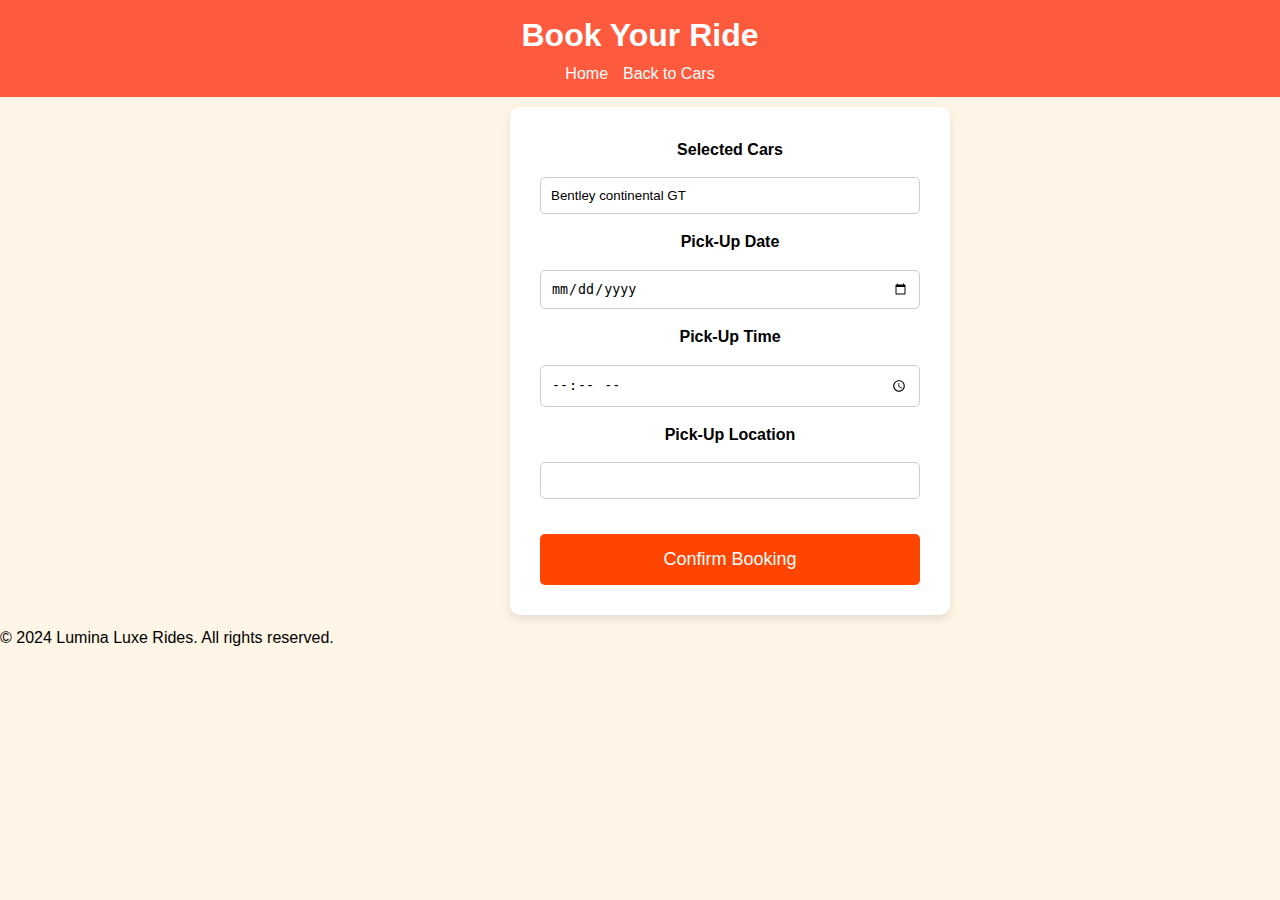
<file: booking.html>
<!DOCTYPE html>
<html lang="en">
<head>
  <meta charset="UTF-8">
  <meta name="viewport" content="width=device-width, initial-scale=1.0">
  <link rel="stylesheet" href="booking.css">
  <title>Booking Details</title>
  <script defer src="confirmation.js"></script>
</head>
<body>
  <header class="header">
    <h1>Book Your Ride</h1>
    <nav class="navbar">
      <a href="index.html">Home</a>
      <a href="carlist.html">Back to Cars</a>
    </nav>
  </header>
  <main class="main-content">
    <form class="booking-form" id="bookingForm">
      <label for="car">Selected Cars</label>

      <input type="text" id="car" name="car" value="Bentley continental GT" readonly>

      <label for="date">Pick-Up Date</label>
      <input type="date" id="date" name="date" required>

      <label for="time">Pick-Up Time</label>
      <input type="time" id="time" name="time" required>

      <label for="location">Pick-Up Location</label>
      <input type="text" id="location" name="location" required>

      <button type="submit" class="btn-orange">Confirm Booking</button>
    </form>
  </main>
  <footer>
    <p>© 2024 Lumina Luxe Rides. All rights reserved.</p>
  </footer>
</body>
</html>
</file>
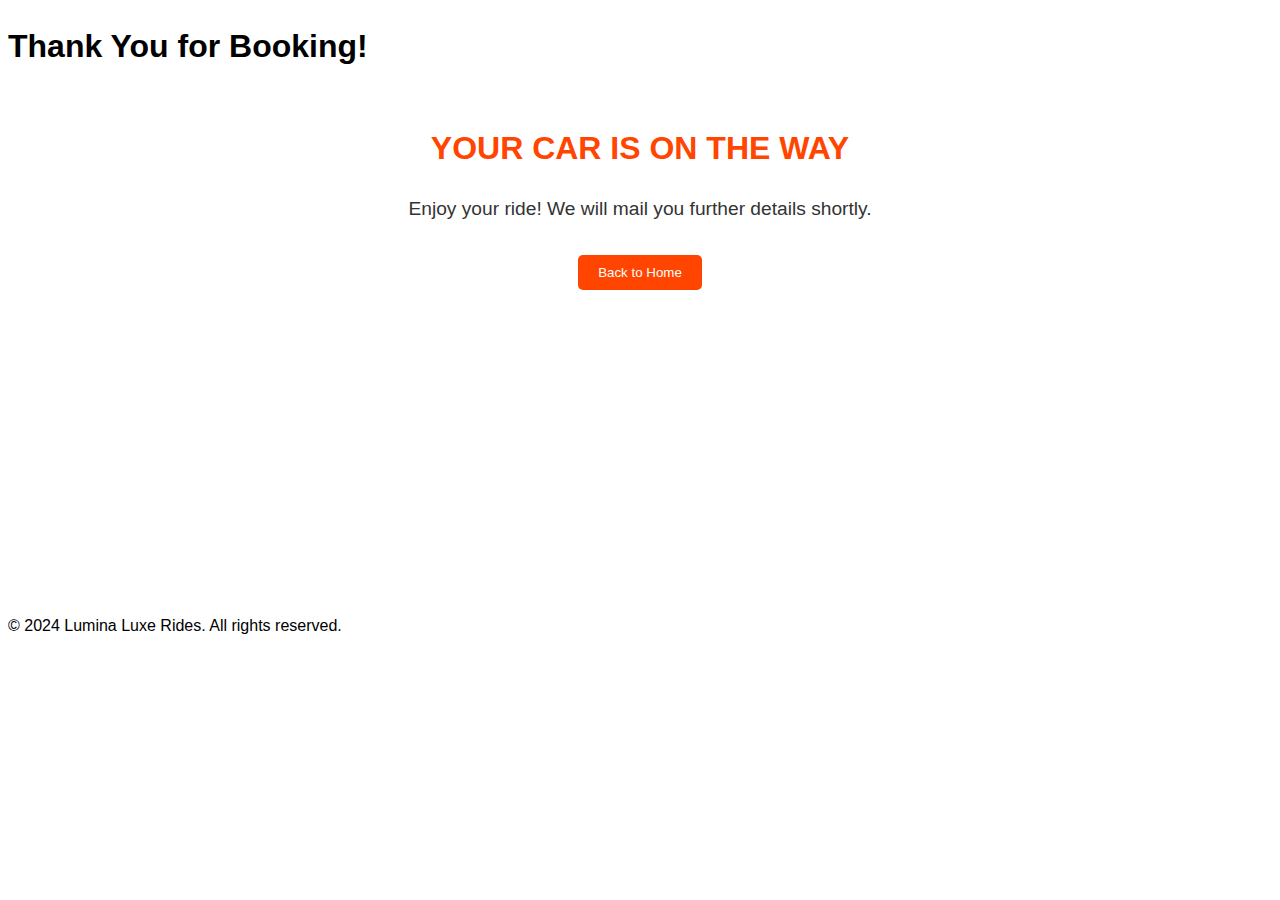
<file: confirmation.html>
<!DOCTYPE html>
<html lang="en">
<head>
  <meta charset="UTF-8">
  <meta name="viewport" content="width=device-width, initial-scale=1.0">
  <link rel="stylesheet" href="confirmation.css">
  <title>Booking Confirmation</title>
</head>
<body>
  <header class="header">
    <h1>Thank You for Booking!</h1>
  </header>
  <main class="main-content">
    <section class="confirmation">
      <h2>YOUR CAR IS ON THE WAY</h2>
      <p>Enjoy your ride! We will mail you further details shortly.</p>
      <button class="btn-orange" onclick="location.href='index.html'">Back to Home</button>
    </section>
  </main>
  <footer><br>
    <br>
    <br>
    <br>
    <br>
    <br>
    <br>
    <br>
    <br><br>
    <br>
    <br>
    <p>© 2024 Lumina Luxe Rides. All rights reserved.</p>
  </footer>
</body>
</html>
</file>
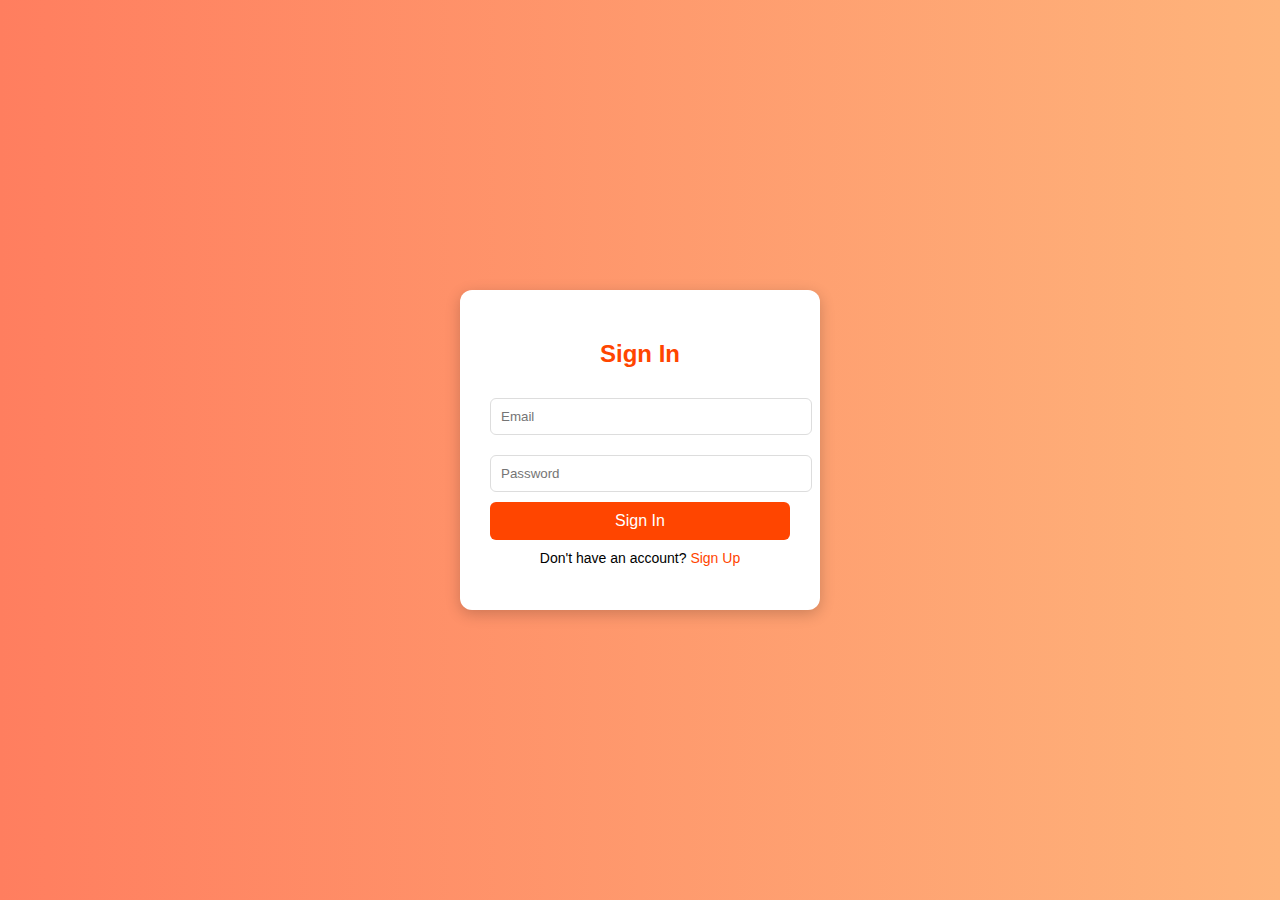
<file: signin.html>
<!DOCTYPE html>
<html lang="en">
<head>
  <meta charset="UTF-8" />
  <meta name="viewport" content="width=device-width, initial-scale=1.0"/>
  <title>Sign In</title>
  <link rel="stylesheet" href="signin.css" />
</head>
<body>
  <div class="auth-container">
    <h2>Sign In</h2>
    <form id="signinForm">
      <input type="email" placeholder="Email" required />
      <input type="password" placeholder="Password" required />
      <button type="submit">Sign In</button>
      <p>Don't have an account? <a href="signup.html">Sign Up</a></p>
    </form>
  </div>
</body>
<script src="signin.js"></script>

</html>
</file>
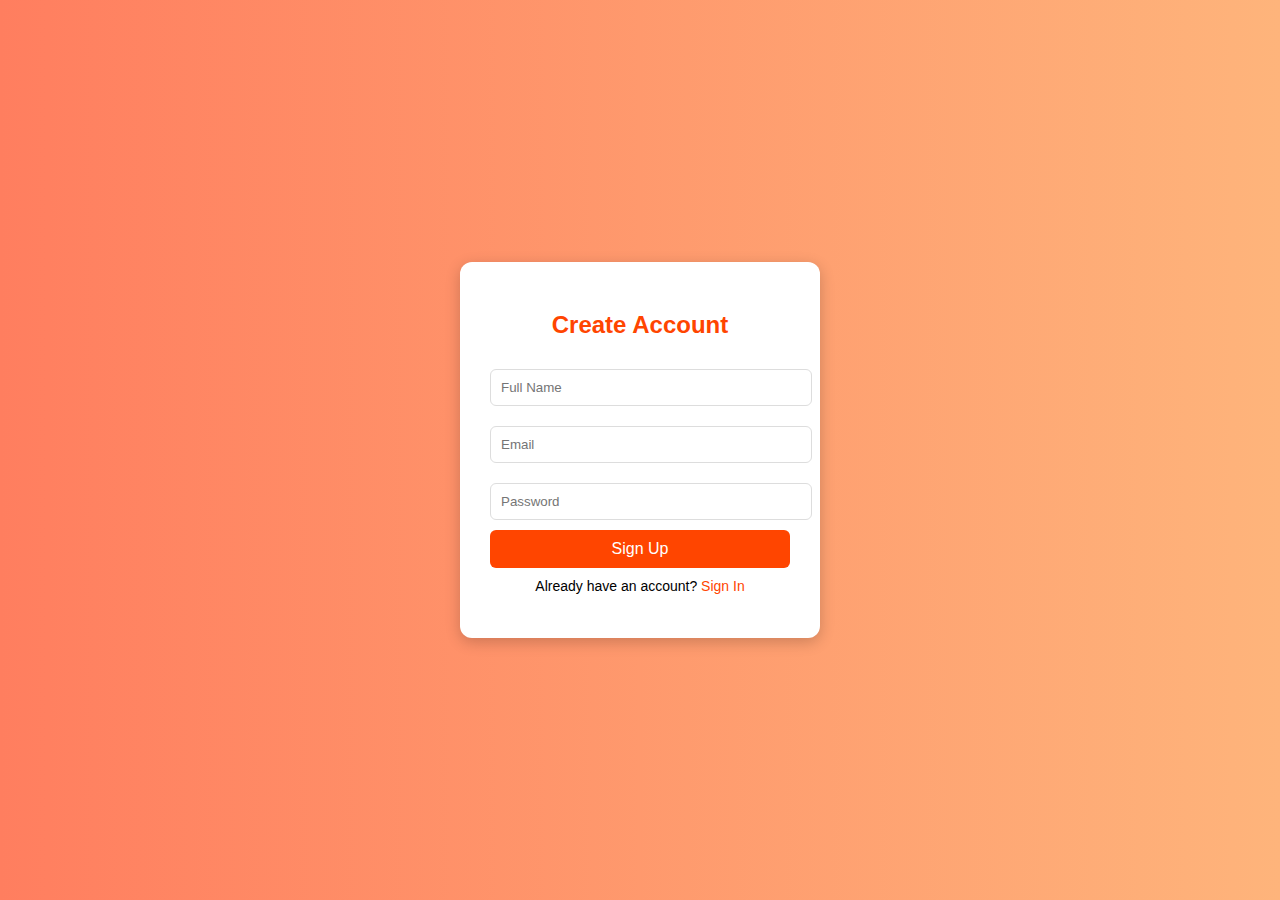
<file: signup.html>
<!DOCTYPE html>
<html lang="en">
<head>
  <meta charset="UTF-8" />
  <meta name="viewport" content="width=device-width, initial-scale=1.0"/>
  <title>Sign Up</title>
  <link rel="stylesheet" href="signup.css" />
</head>
<body>
  <div class="auth-container">
    <h2>Create Account</h2>
    <form id="signupForm">
      <input type="text" placeholder="Full Name" required />
      <input type="email" placeholder="Email" required />
      <input type="password" placeholder="Password" required />
      <button type="submit">Sign Up</button> <a href="carlist.html"></a>
      <p>Already have an account? <a href="signin.html">Sign In</a></p>
    </form>
  </div>
  <script src="signup.js"></script>

</body>
</html>
</file>
<file: confirmation.css>
body {
    font-family: Arial, sans-serif;
    line-height: 1.6;
    background-image: url('https://cdn.suwalls.com/wallpapers/cars/2014-silver-bmw-m6-gran-coupe-side-view-51757-1920x1200.jpg'); /* Replace with your image URL */
    background-size: cover; 
    background-position: center; 
    background-attachment: fixed; 
    background-repeat: repeat; 
    margin-top: 20px;
    padding-top: 0;
}
.confirmation {
    text-align: center;
    margin-top: 50px;
  }
  .confirmation h2 {
    font-size: 2rem;
    color: #ff4500;
    margin-bottom: 20px;
  }
  .confirmation p {
    font-size: 1.2rem;
    color: #333;
    margin-bottom: 30px;
  }
  .btn-orange {
    background-color: #ff4500;
    color: white;
    padding: 10px 20px;
    border: none;
    cursor: pointer;
    border-radius: 5px;

  }
  .btn-orange:hover {
    background-color: #e63900;
  }
</file>
<file: signin.css>
body {
  background: linear-gradient(to right, #ff7e5f, #feb47b);
  font-family: Arial, sans-serif;
  display: flex;
  justify-content: center;
  align-items: center;
  height: 100vh;
  margin: 0;
}

.auth-container {
  background-color: #fff;
  padding: 30px;
  border-radius: 12px;
  box-shadow: 0 4px 15px rgba(0,0,0,0.2);
  width: 300px;
  text-align: center;
}

.auth-container h2 {
  margin-bottom: 20px;
  color: #ff4500;
}

.auth-container input {
  width: 100%;
  padding: 10px;
  margin: 10px 0;
  border: 1px solid #ddd;
  border-radius: 6px;
}

.auth-container button {
  width: 100%;
  padding: 10px;
  background-color: #ff4500;
  color: white;
  border: none;
  border-radius: 6px;
  font-size: 16px;
  cursor: pointer;
}

.auth-container button:hover {
  background-color: #e03e00;
}

.auth-container p {
  margin-top: 10px;
  font-size: 14px;
}
.auth-container a {
  color: #ff4500;
  text-decoration: none;
}
</file>
<file: signup.css>
body {
  background: linear-gradient(to right, #ff7e5f, #feb47b);
  font-family: Arial, sans-serif;
  display: flex;
  justify-content: center;
  align-items: center;
  height: 100vh;
  margin: 0;
}

.auth-container {
  background-color: #fff;
  padding: 30px;
  border-radius: 12px;
  box-shadow: 0 4px 15px rgba(0,0,0,0.2);
  width: 300px;
  text-align: center;
}

.auth-container h2 {
  margin-bottom: 20px;
  color: #ff4500;
}

.auth-container input {
  width: 100%;
  padding: 10px;
  margin: 10px 0;
  border: 1px solid #ddd;
  border-radius: 6px;
}

.auth-container button {
  width: 100%;
  padding: 10px;
  background-color: #ff4500;
  color: white;
  border: none;
  border-radius: 6px;
  font-size: 16px;
  cursor: pointer;
}

.auth-container button:hover {
  background-color: #e03e00;
}

.auth-container p {
  margin-top: 10px;
  font-size: 14px;
}
.auth-container a {
  color: #ff4500;
  text-decoration: none;
}
</file>
<file: booking.css>
/* General Reset */
body, h1, h2, p, ul {
    margin: 0;
}
body {
    font-family: Arial, sans-serif;
    line-height: 1.6;
    background-color: #fff5e6;
}

/* Header and Navigation */
.header {
    background-color: #fe5b3e;
    color: white;
    padding: 10px;
    text-align: center;
}

.navbar {
    display: flex;
    justify-content: center;
    gap: 15px;
}
.navbar a {
    text-decoration: none;
    color: white;
    
}

/* Main Content */
.main-content {
    padding: 10px;
    margin-left: 500px;
    text-align: center;
}

/* Buttons */
.btn-orange {
    background-color: #ff4500;
    color: white;
    padding: 15px;
    width: 100%;
    font-size: 18px;
    border: none;
    cursor: pointer;
    border-radius: 5px;
}
.btn-orange:hover {
    background-color: #e63900;
}

/* Car Grid */
.car-grid {
    display: grid;
    grid-template-columns: repeat(auto-fit, minmax(200px, 1fr));
    gap: 20px;
}
.car-card {
    border: 1px solid #ff4500;
    padding: 15px;
    border-radius: 5px;
    background-color: #fff;
}
.car-card h3 {
    margin-bottom: 10px;
}
.car-card button {
    margin-top: 10px;
}

/* Booking Form */
.booking-form-container {
    display: flex;
    justify-content: center; /* Center the form */
    align-items: center; /* Center vertically */
    height: 100vh; /* Full viewport height */
}

.booking-form {
    width: 50%; /* Set the form to half the width of the screen */
    background-color: white;
    padding: 30px;
    border-radius: 10px;
    box-shadow: 0 4px 8px rgba(0, 0, 0, 0.1);
    display: flex;
    flex-direction: column;
    gap: 15px;
}

.booking-form label {
    font-weight: bold;
}

.booking-form input,
.booking-form select {
    padding: 10px;
    border: 1px solid #ccc;
    border-radius: 5px;
}

.booking-form button {
    margin-top: 20px;
}

/* Responsive Design */
@media (max-width: 768px) {
    .booking-form {
        width: 80%; /* Increase width for smaller screens */
    }
}
</file>
